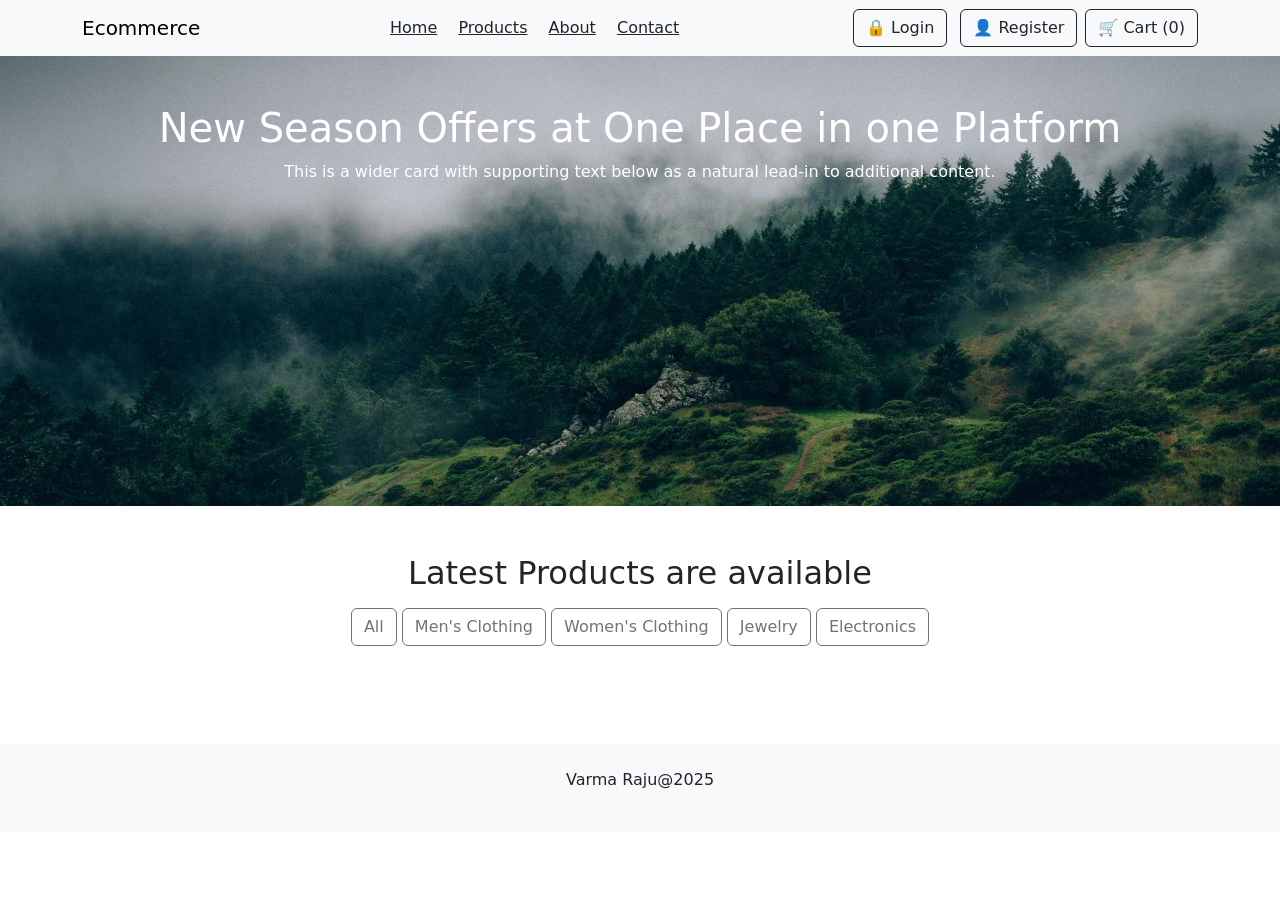
<file: index.html>
<!DOCTYPE html>
<html lang="en">
<head>
    <meta charset="UTF-8">
    <meta name="viewport" content="width=device-width, initial-scale=1.0">
    <title>Ecommerce</title>
    <link rel="stylesheet" href="https://cdn.jsdelivr.net/npm/bootstrap@5.3.0/dist/css/bootstrap.min.css">
    <style>
        .jumbotron {
            background-image: url('main.png.jpg'); 
            background-size: cover; 
            background-position: center;
            color: white; 
            height: 50vh; 
        }
    </style>
</head>
<body>
    <a href="Login page.html"></a>
    <nav class="navbar navbar-expand-lg navbar-light bg-light">

        <div class="container">
            <a class="navbar-brand" href="#">Ecommerce</a>
            <button class="navbar-toggler" type="button" data-bs-toggle="collapse" data-bs-target="#navbarNav">
                <span class="navbar-toggler-icon"></span>
            </button>

            <div>

                <a href="index.html" class="mx-2 text-dark">Home</a>
                <a href="Product.html" class="mx-2 text-dark">Products</a>
                <a href="About Us.html" class="mx-2 text-dark">About</a>
                <a href="Contact us.html" class="mx-2 text-dark">Contact</a>
            </div>

            <div>
                <a href="Login.html" <button class="btn btn-outline-dark me-2">&#128274; Login</button></a>
                <a href="Register.html"<button class="btn btn-outline-dark me-2">&#128100; Register</button>
                <a href="cart.html"<button class="btn btn-outline-dark">&#128722; Cart (0)</button></a>
             </div>

        </div>
    </nav>

    <header class="jumbotron text-center main.png.jpg text-white p-5">
        <h1>New Season Offers at One Place in one Platform</h1>
        <p>This is a wider card with supporting text below as a natural lead-in to additional content.</p>
    </header>

    <div class="container my-5">
        <h2 class="text-center">Latest Products are available</h2>

        <div class="text-center my-3">
            <button class="btn btn-outline-secondary" id="all">All</button>
            <button class="btn btn-outline-secondary" id="men">Men's Clothing</button>
            <button class="btn btn-outline-secondary" id="women">Women's Clothing</button>
            <button class="btn btn-outline-secondary" id="jewelery">Jewelry</button>
            <button class="btn btn-outline-secondary" id="Electronics">Electronics</button>
        </div>
        
            <div class="row" style="gap: 25px; margin: 49px; box-sizing: border-box;" ></div>

        </div>
     
        


    <footer class="text-center py-4 bg-light">
        <p>Varma Raju@2025</p>
    </footer>

    <script src="https://cdn.jsdelivr.net/npm/bootstrap@5.3.0/dist/js/bootstrap.bundle.min.js"></script>
    <script src="index.js"></script>
</body>
</html>
</file>
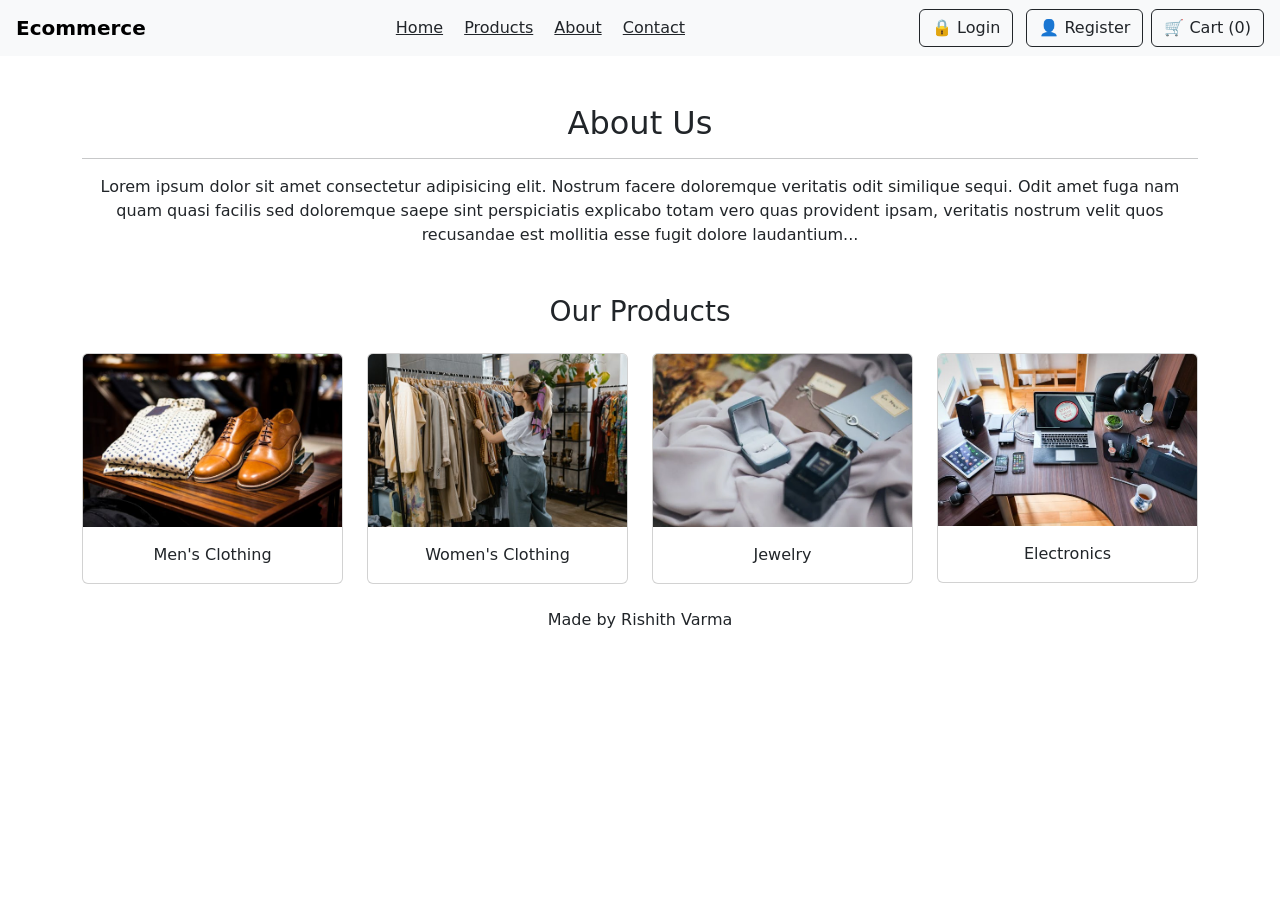
<file: About Us.html>
<!DOCTYPE html>
<html lang="en">
<head>
    <meta charset="UTF-8">
    <meta name="viewport" content="width=device-width, initial-scale=1.0">
    <title>About Us</title>
    <link href="https://cdn.jsdelivr.net/npm/bootstrap@5.3.0/dist/css/bootstrap.min.css" rel="stylesheet">
    <script src="https://cdn.jsdelivr.net/npm/bootstrap@5.3.0/dist/js/bootstrap.bundle.min.js"></script>
</head>
<body>
    <nav class="navbar navbar-light bg-light px-3">
        <a class="navbar-brand fw-bold" href="#">Ecommerce</a>
        <div>
            <a href="index.html" class="mx-2 text-dark">Home</a>
            <a href="Product.html" class="mx-2 text-dark">Products</a>
            <a href="About Us.html" class="mx-2 text-dark">About</a>
            <a href="Contact us.html" class="mx-2 text-dark">Contact</a>
            
        </div>
        <div>
            <a href="Login.html" <button class="btn btn-outline-dark me-2">&#128274; Login</button></a>
            <a href="Register.html"<button class="btn btn-outline-dark me-2">&#128100; Register</button>
            <a href="cart.html"<button class="btn btn-outline-dark">&#128722; Cart (0)</button></a>
         </div>
    </nav>
    <div class="container mt-5">
        <h2 class="text-center">About Us</h2>
        <hr>
        <p class="text-center">Lorem ipsum dolor sit amet consectetur adipisicing elit. Nostrum facere doloremque veritatis odit similique sequi. Odit amet fuga nam quam quasi facilis sed doloremque saepe sint perspiciatis explicabo totam vero quas provident ipsam, veritatis nostrum velit quos recusandae est mollitia esse fugit dolore laudantium...</p>
    </div>
    <div class="container mt-5">
        <h3 class="text-center">Our Products</h3>
        <div class="row mt-4">
            <div class="col-md-3">
                <div class="card">
                    <img src="pexels-photo-298863.jpeg" class="card-img-top" alt="Men's Clothing">
                    <div class="card-body text-center">
                        <p class="card-text">Men's Clothing</p>
                    </div>
                </div>
            </div>
            <div class="col-md-3">
                <div class="card">
                    <img src="pexels-photo-7679720.jpeg" class="card-img-top" alt="Women's Clothing">
                    <div class="card-body text-center">
                        <p class="card-text">Women's Clothing</p>
                    </div>
                </div>
            </div>
            <div class="col-md-3">
                <div class="card">
                    <img src="pexels-photo-1927259.webp" class="card-img-top" alt="Jewelry">
                    <div class="card-body text-center">
                        <p class="card-text">Jewelry</p>
                    </div>
                </div>
            </div>
            <div class="col-md-3">
                <div class="card">
                    <img src="pexels-photo-356056.jpeg" class="card-img-top" alt="Electronics">
                    <div class="card-body text-center">
                        <p class="card-text">Electronics</p>
                    </div>
                </div>
            </div>
        </div>
    </div>
    <footer class="text-center mt-4">
        <p>Made by Rishith Varma</a></p>
    </footer>
</body>
</html>
</file>
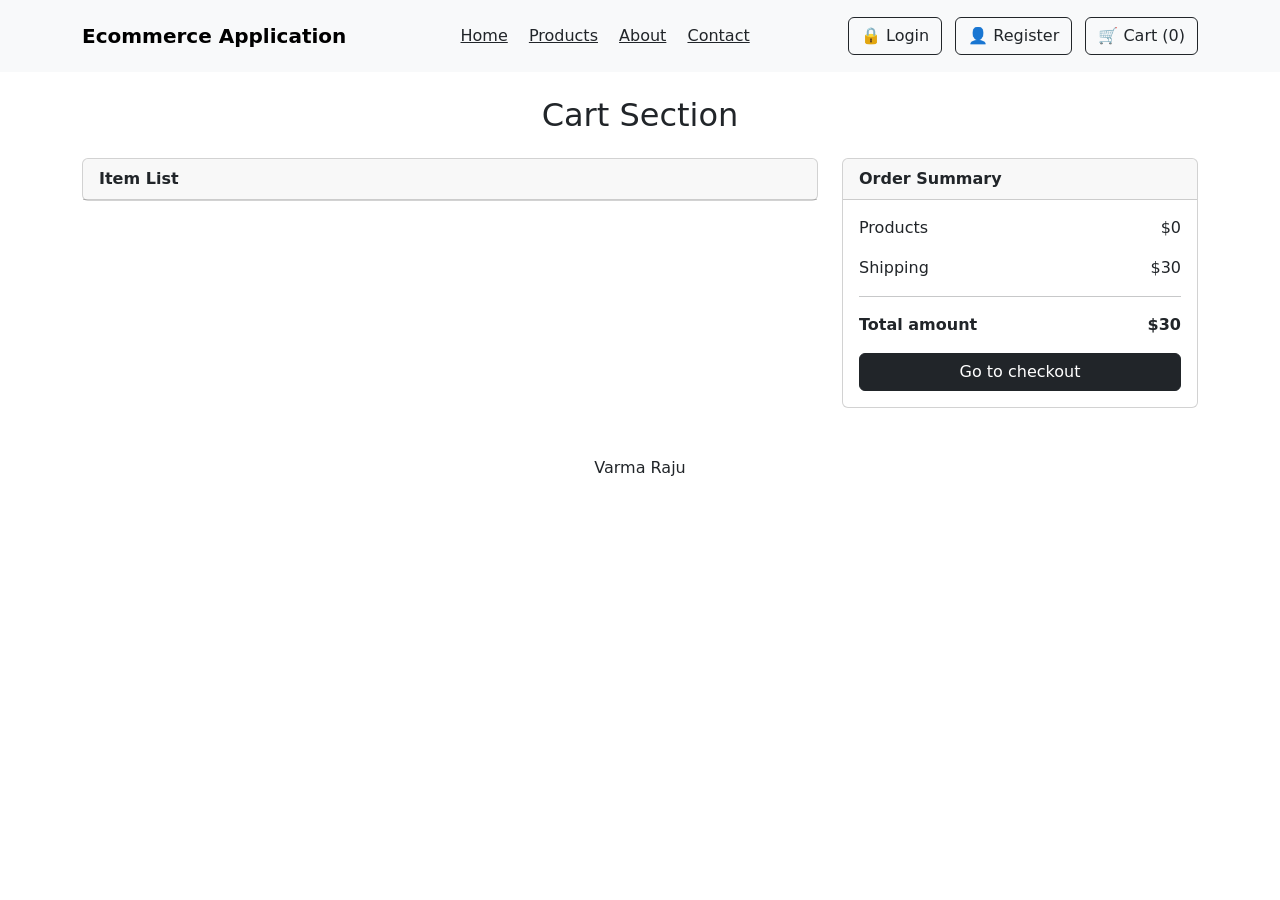
<file: cart.html>
<!DOCTYPE html>
<html lang="en">
<head>
    <meta charset="UTF-8">
    <meta name="viewport" content="width=device-width, initial-scale=1.0">
    <title>Cart Page</title>
    <link href="https://cdn.jsdelivr.net/npm/bootstrap@5.3.0/dist/css/bootstrap.min.css" rel="stylesheet">
    <script src="https://cdn.jsdelivr.net/npm/bootstrap@5.3.0/dist/js/bootstrap.bundle.min.js"></script>
</head>
<body>
    <nav class="navbar navbar-light bg-light p-3">
        <div class="container">
            <a class="navbar-brand fw-bold" href="#">Ecommerce Application</a>
            <div>
                <a href="index.html" class="mx-2 text-dark">Home</a>
                <a href="Product.html" class="mx-2 text-dark">Products</a>
                <a href="About Us.html" class="mx-2 text-dark">About</a>
                <a href="Contact us.html" class="mx-2 text-dark">Contact</a>
            </div>
            <div>
                <a href="Login.html"><button class="btn btn-outline-dark me-2">&#128274; Login</button></a>
                <a href="Register.html"><button class="btn btn-outline-dark me-2">&#128100; Register</button></a>
                <a href="cart.html"><button class="btn btn-outline-dark cart-count">&#128722; Cart (0)</button></a>
             </div>
        </div>
    </nav>
    
    <div class="container mt-4">
        <h2 class="text-center">Cart Section</h2>

        <div class="row mt-4">
            <div class="col-md-8">
                <div class="card">
                    <div class="card-header fw-bold">Item List</div>
                    <ul class="list-group list-group-flush" id="cart-items-list">
                       
                    </ul>
                </div>
            </div>
            
            <div class="col-md-4">
                <div class="card">
                    <div class="card-header fw-bold">Order Summary</div>

                    <div class="card-body">
                        <p>Products <span class="float-end products-total">$0</span></p>
                        <p>Shipping <span class="float-end shipping-cost">$30</span></p>
                        <hr>
                        <p><strong>Total amount</strong> <span class="float-end fw-bold total-amount">$30</span></p>
                        <button class="btn btn-dark w-100">Go to checkout</button>
                      </div>
                      
                </div>
            </div>
        </div>
    </div>
    <footer class="text-center mt-5">
        <p> Varma Raju</a></p>
    </footer>
    <script src="./cart.js"></script> 
</body>
</html>
</file>
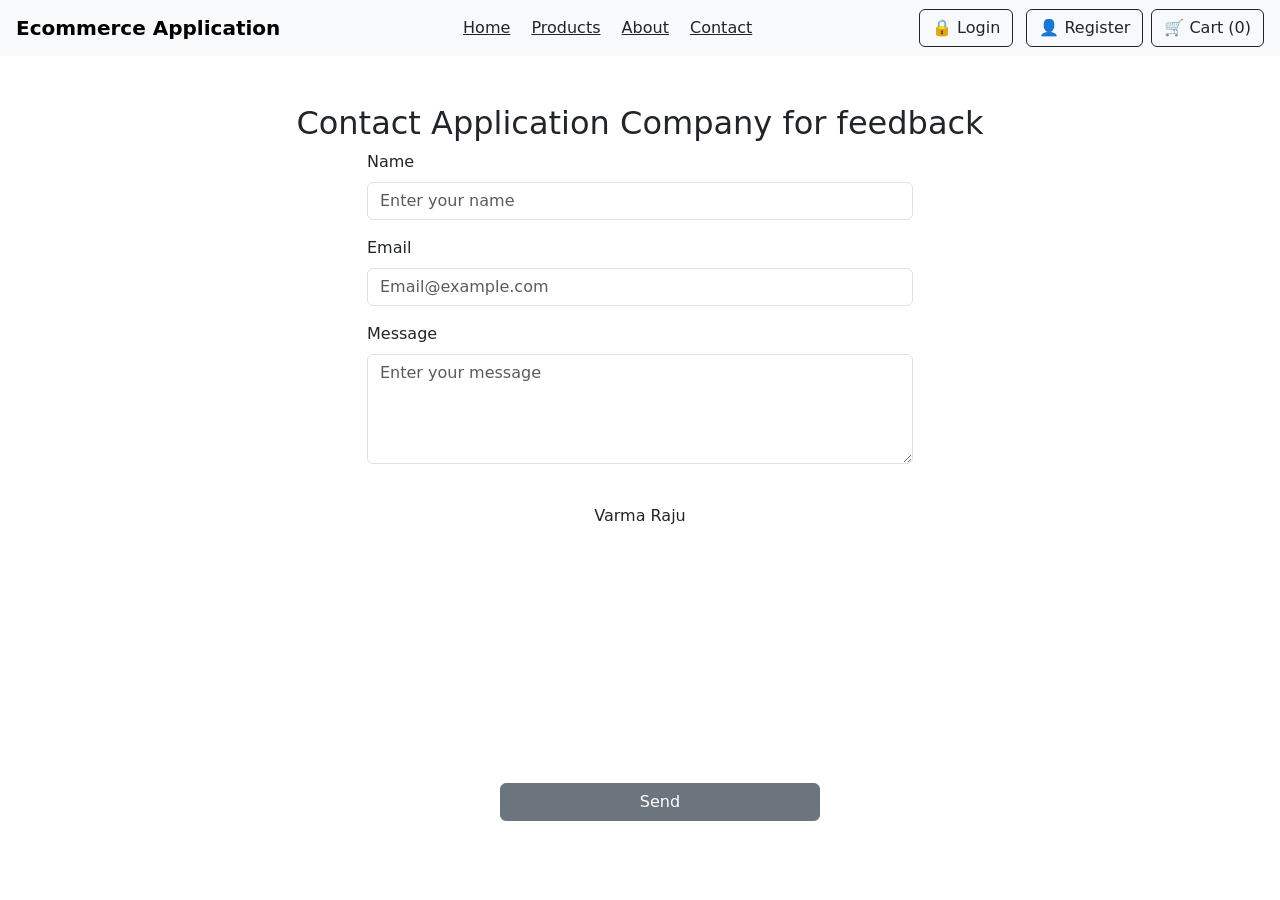
<file: Contact us.html>
<!DOCTYPE html>
<html lang="en">
<head>
    <meta charset="UTF-8">
    <meta name="viewport" content="width=device-width, initial-scale=1.0">
    <title>Contact Us</title>
    <link href="https://cdn.jsdelivr.net/npm/bootstrap@5.3.0/dist/css/bootstrap.min.css" rel="stylesheet">
    <script src="https://cdn.jsdelivr.net/npm/bootstrap@5.3.0/dist/js/bootstrap.bundle.min.js"></script>
</head>
<body>
    <nav class="navbar navbar-light bg-light px-3">
        <a class="navbar-brand fw-bold" href="#">Ecommerce Application</a>
        <div>
            <a href="index.html" class="mx-2 text-dark">Home</a>
            <a href="Product.html" class="mx-2 text-dark">Products</a>
            <a href="About Us.html" class="mx-2 text-dark">About</a>
            <a href="Contact us.html" class="mx-2 text-dark">Contact</a>
        </div>
        <div>
            <a href="Login.html" <button class="btn btn-outline-dark me-2">&#128274; Login</button></a>
            <a href="Register.html"<button class="btn btn-outline-dark me-2">&#128100; Register</button>
            <a href="cart.html"<button class="btn btn-outline-dark">&#128722; Cart (0)</button></a>
         </div>
    </nav>
    <div class="container mt-5">
        <h2 class="text-center">Contact Application Company for feedback</h2>
        <div class="row justify-content-center">
            <div class="col-md-6">
                <form>
                    <div class="mb-3">
                        <label for="name" class="form-label">Name</label>
                        <input type="text" class="form-control" id="name" placeholder="Enter your name">
                    </div>
                    <div class="mb-3">
                        <label for="email" class="form-label">Email</label>
                        <input type="email" class="form-control" id="email" placeholder="Email@example.com">
                    </div>
                    <div class="mb-3">
                        <label for="message" class="form-label">Message</label>
                        <textarea class="form-control" id="message" rows="4" placeholder="Enter your message"></textarea>
                    </div>
                    <button type="submit" class="btn btn-secondary w-25 mx-auto" style="text-align:center; position:absolute;	
                    bottom: 79px; left: 500px;">Send</button>
                </form>
            </div>
        </div>
    </div>
    <footer class="text-center mt-4">
        <p> Varma Raju</a></p>
    </footer>
</body>
</html>
</file>
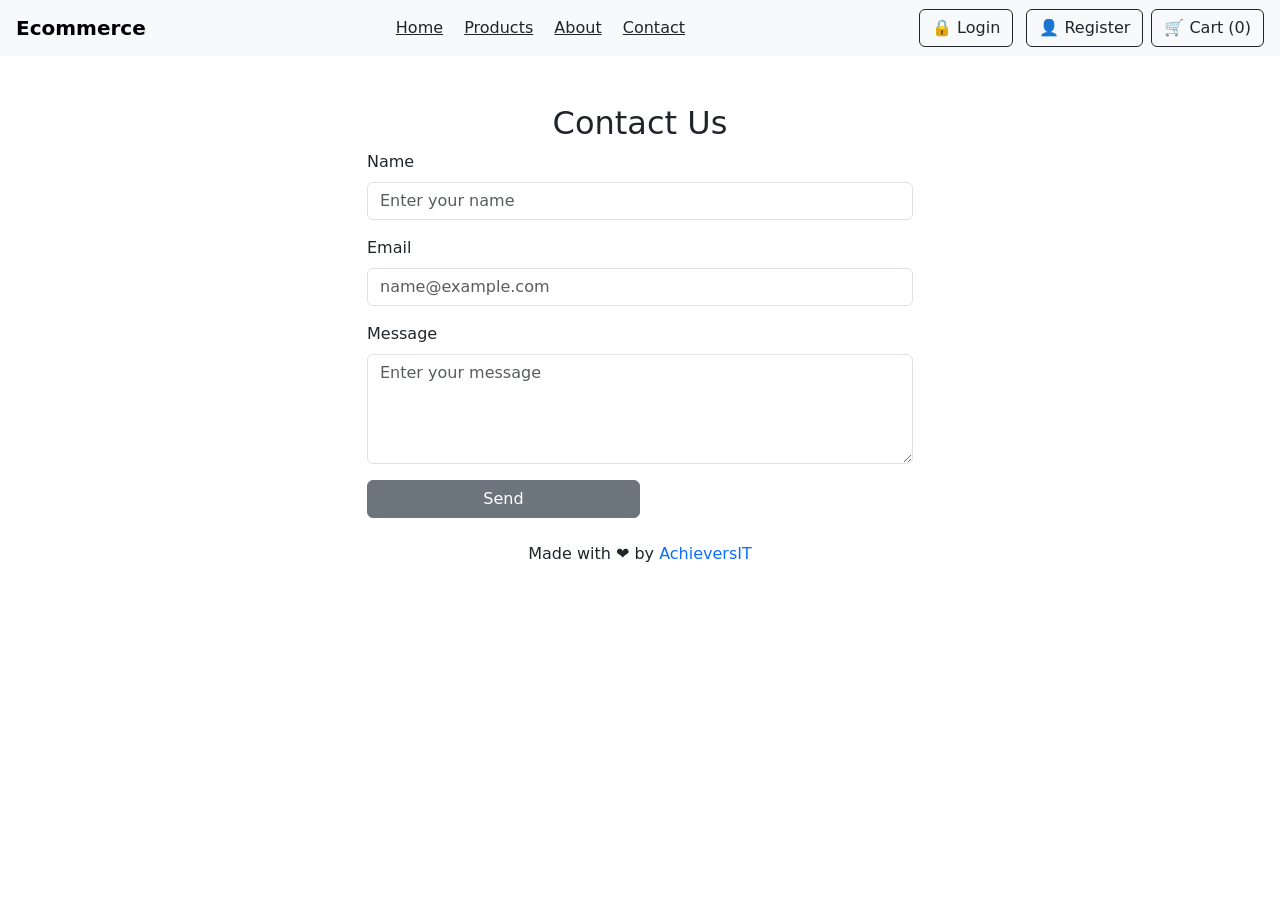
<file: Login Page.html>
<!DOCTYPE html>
<html lang="en">
<head>
    <meta charset="UTF-8">
    <meta name="viewport" content="width=device-width, initial-scale=1.0">
    <title>Contact Us</title>
    <link href="https://cdn.jsdelivr.net/npm/bootstrap@5.3.0/dist/css/bootstrap.min.css" rel="stylesheet">
    <script src="https://cdn.jsdelivr.net/npm/bootstrap@5.3.0/dist/js/bootstrap.bundle.min.js"></script>
</head>
<body>
    <nav class="navbar navbar-light bg-light px-3">
        <a class="navbar-brand fw-bold" href="#">Ecommerce</a>
        <div>
            <a href="index.html" class="mx-2 text-dark">Home</a>
            <a href="Product.html" class="mx-2 text-dark">Products</a>
            <a href="About Us.html" class="mx-2 text-dark">About</a>
            <a href="Login page.html" class="mx-2 text-dark">Contact</a>
        </div>
        <div>
            <a href="Login page.html" <button class="btn btn-outline-dark me-2">&#128274; Login</button></a>
            <a href=""<button class="btn btn-outline-dark me-2">&#128100; Register</button>
            <a href="cart.html"<button class="btn btn-outline-dark">&#128722; Cart (0)</button></a>
         </div>
    </nav>
    <div class="container mt-5">
        <h2 class="text-center">Contact Us</h2>
        <div class="row justify-content-center">
            <div class="col-md-6">
                <form>
                    <div class="mb-3">
                        <label for="name" class="form-label">Name</label>
                        <input type="text" class="form-control" id="name" placeholder="Enter your name">
                    </div>
                    <div class="mb-3">
                        <label for="email" class="form-label">Email</label>
                        <input type="email" class="form-control" id="email" placeholder="name@example.com">
                    </div>
                    <div class="mb-3">
                        <label for="message" class="form-label">Message</label>
                        <textarea class="form-control" id="message" rows="4" placeholder="Enter your message"></textarea>
                    </div>
                    <button type="submit" class="btn btn-secondary w-50">Send</button>
                </form>
            </div>
        </div>
    </div>
    <footer class="text-center mt-4">
        <p>Made with ❤️ by <a href="#" class="text-decoration-none">AchieversIT</a></p>
    </footer>
</body>
</html>
</file>
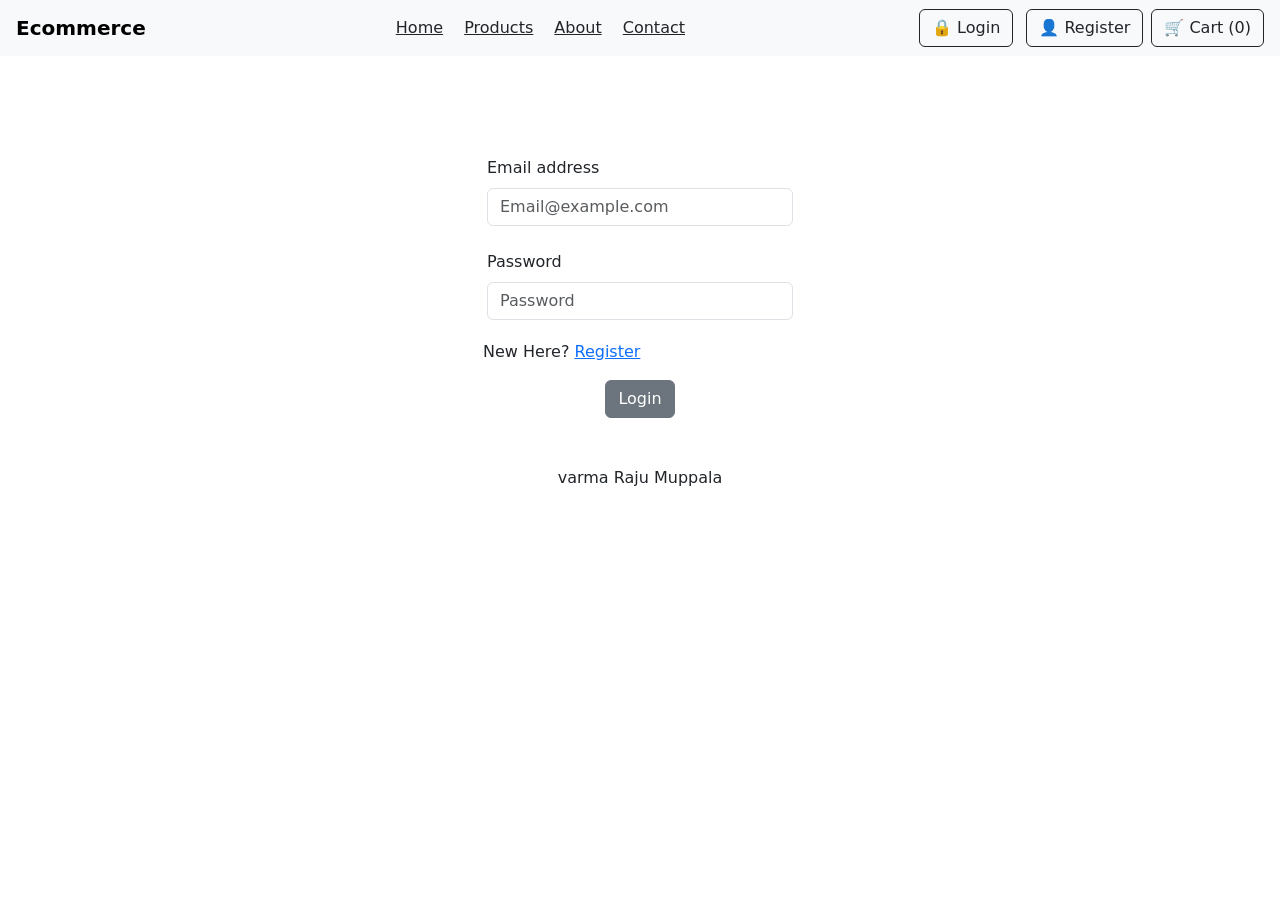
<file: Login.html>
<!DOCTYPE html>
<html lang="en">
<head>
    <meta charset="UTF-8">
    <meta name="viewport" content="width=device-width, initial-scale=1.0">
    <title>Login Page</title>
    <link href="https://cdn.jsdelivr.net/npm/bootstrap@5.3.0/dist/css/bootstrap.min.css" rel="stylesheet">
</head>
<body>

    <nav class="navbar navbar-light bg-light px-3">
        <a class="navbar-brand fw-bold" href="#">Ecommerce</a>
        <div>
            <a href="index.html" class="mx-2 text-dark">Home</a>
            <a href="Product.html" class="mx-2 text-dark">Products</a>
            <a href="About Us.html" class="mx-2 text-dark">About</a>
            <a href="Contact us.html" class="mx-2 text-dark">Contact</a>
        </div>
        <div>
            <a href="Login.html" <button class="btn btn-outline-dark me-2">&#128274; Login</button></a>
            <a href="Register.html"<button class="btn btn-outline-dark me-2">&#128100; Register</button>
            <a href="cart.html"<button class="btn btn-outline-dark">&#128722; Cart (0)</button></a>
         </div>
    </nav>

    <div class="row justify-content-center">
        <div class="col-md-6  ">  
          <form><br><br><br><br>
         <div class="mb-3 w-50 p-1 d-block mx-auto">
            <label for="email" class="form-label">Email address</label>
            <input type="email" class="form-control" id="email" placeholder="Email@example.com">
         </div>
         <div class="mb-3 w-50 p-1 d-block mx-auto">
            <label for="password" class="form-label">Password</label>
            <input type="password" class="form-control" id="password" placeholder="Password">
         </div>
         <div class=" mx-auto w-50">
            <p>New Here? <a href="Register.html" class="text-primary">Register</a></p>
            <button type="submit" class="btn btn-secondary w-10 p-1n d-block mx-auto">Login</button>
        </div>
            </form>
        </div>
    </div>

        <footer class="text-center mt-5">
            <p>varma Raju Muppala</p>
        </footer>

    <script src="https://cdn.jsdelivr.net/npm/bootstrap@5.3.0/dist/js/bootstrap.bundle.min.js"></script>
    
</body>
</html>
</file>
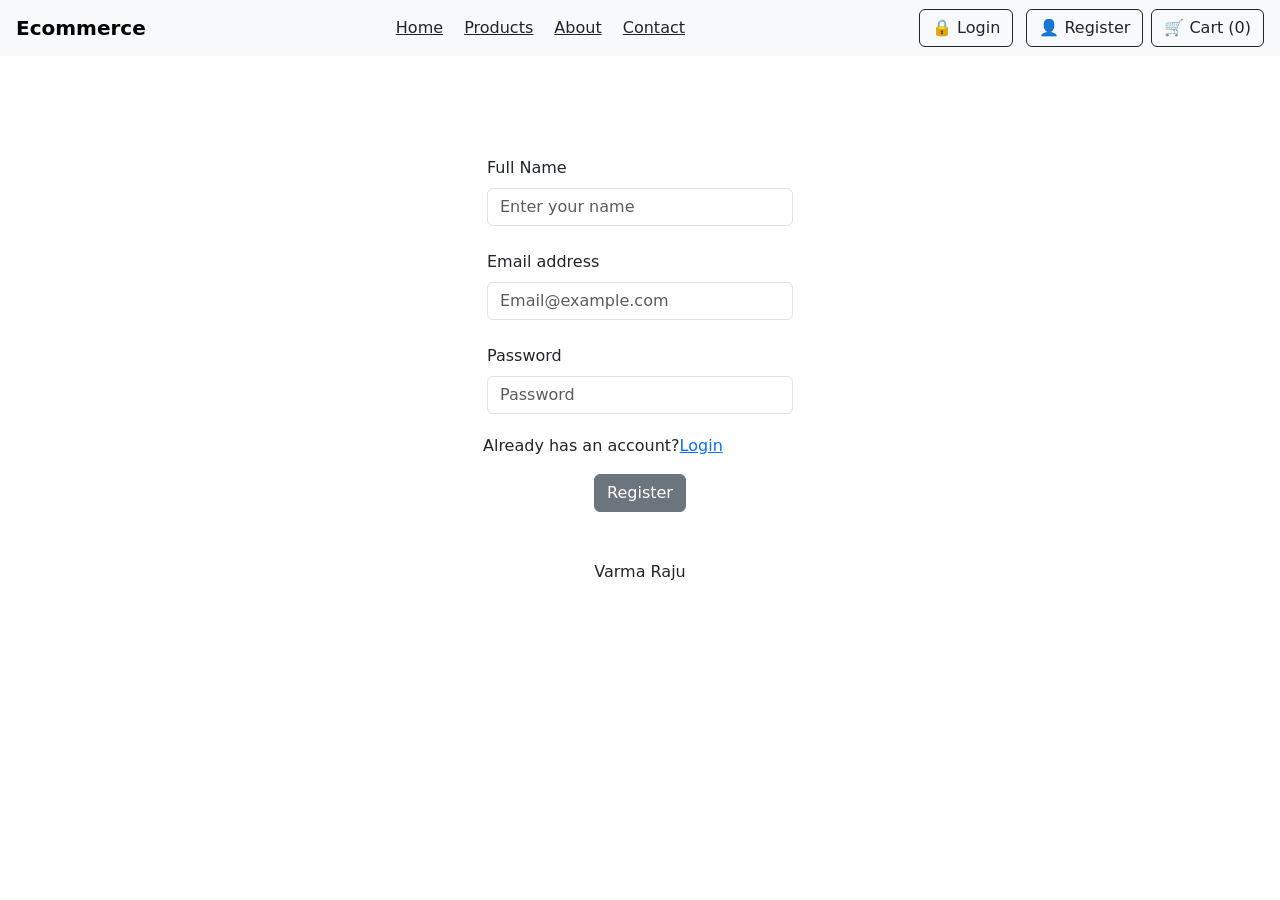
<file: Register.html>
<!DOCTYPE html>
<html lang="en">
<head>
    <meta charset="UTF-8">
    <meta name="viewport" content="width=device-width, initial-scale=1.0">
    <title>Register</title>
    <link href="https://cdn.jsdelivr.net/npm/bootstrap@5.3.0/dist/css/bootstrap.min.css" rel="stylesheet">
</head>
<body>

    <nav class="navbar navbar-light bg-light px-3">
        <a class="navbar-brand fw-bold" href="#">Ecommerce</a>
        <div>
            <a href="index.html" class="mx-2 text-dark">Home</a>
            <a href="Product.html" class="mx-2 text-dark">Products</a>
            <a href="About Us.html" class="mx-2 text-dark">About</a>
            <a href="Contact us.html" class="mx-2 text-dark">Contact</a>
        </div>
        <div>
            <a href="Login.html" <button class="btn btn-outline-dark me-2">&#128274; Login</button></a>
            <a href="Register.html"<button class="btn btn-outline-dark me-2">&#128100; Register</button>
            <a href="cart.html"<button class="btn btn-outline-dark">&#128722; Cart (0)</button></a>
         </div>
    </nav>

    <div class="row justify-content-center">
        <div class="col-md-6  ">  
          <form><br><br><br><br>
            <div class="mb-3 w-50 p-1 d-block mx-auto">
                <label for="Full Name" class="form-label">Full Name</label>
                <input type="Name" class="form-control" id="name" placeholder="Enter your name">
             </div>
         <div class="mb-3 w-50 p-1 d-block mx-auto">
            <label for="email" class="form-label">Email address</label>
            <input type="email" class="form-control" id="email" placeholder="Email@example.com">
         </div>
         <div class="mb-3 w-50 p-1 d-block mx-auto">
            <label for="password" class="form-label">Password</label>
            <input type="password" class="form-control" id="password" placeholder="Password">
         </div>
         <div class=" mx-auto w-50">
            <p>Already has an account?<a href="Login.html" class="text-primary">Login</a></p>
            <button type="submit" class="btn btn-secondary w-10 p-1n d-block mx-auto">Register</button>
        </div>
            </form>
        </div>
    </div>

        <footer class="text-center mt-5">
            <p>Varma Raju</a></p>
        </footer>

    <script src="https://cdn.jsdelivr.net/npm/bootstrap@5.3.0/dist/js/bootstrap.bundle.min.js"></script>
    
</body>
</html>
</file>
